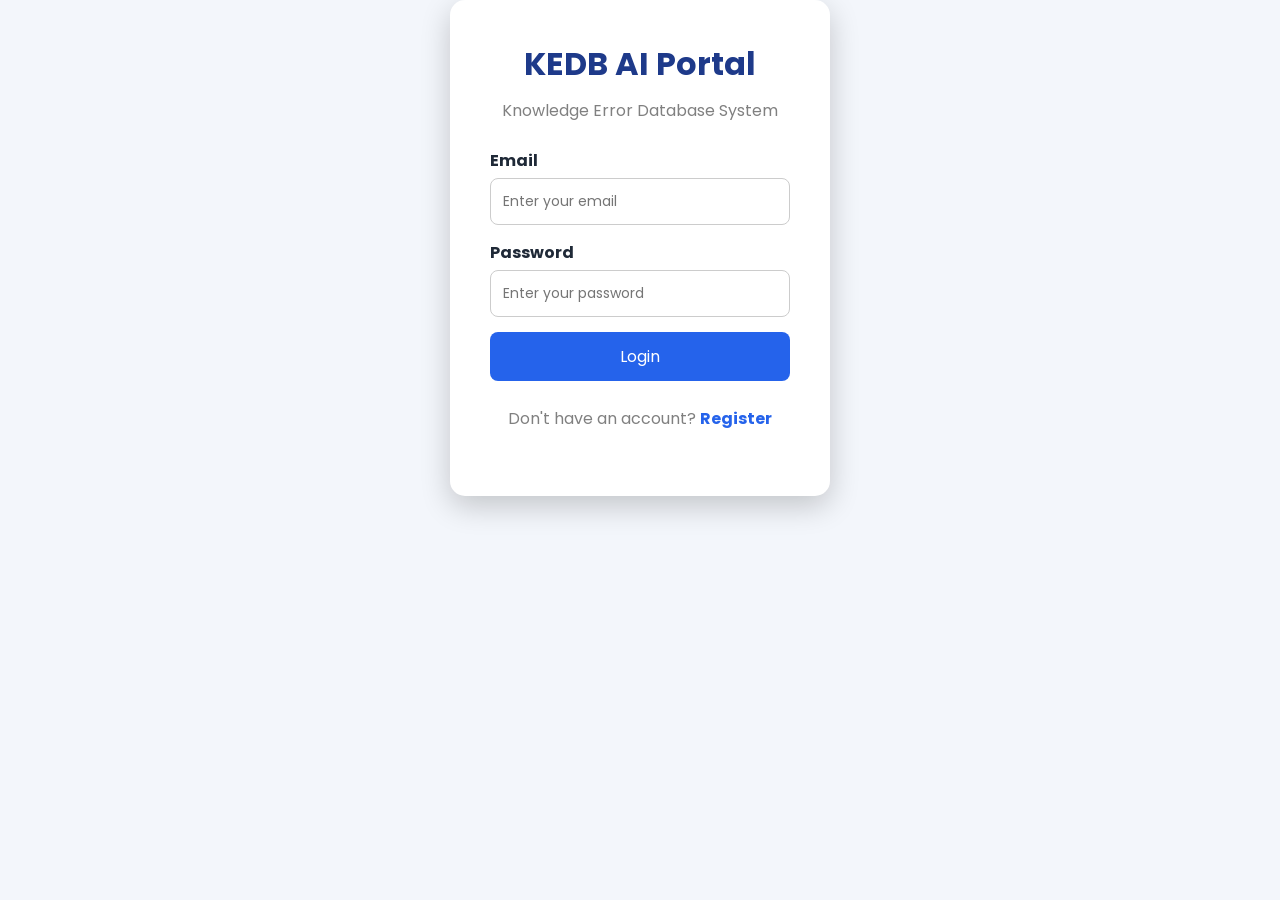
<file: frontend/index.html>
<!DOCTYPE html>
<html lang="en">
<head>
    <meta charset="UTF-8">
    <meta name="viewport" content="width=device-width, initial-scale=1.0">
    <title>KEDB AI Portal</title>

    <link rel="stylesheet" href="style.css">
</head>
<body>
    <div class="login-container">
        <div class="login-card">
            <h1>KEDB AI Portal</h1>
            <p>Knowledge Error Database System</p>
            <form id="loginForm" onsubmit="login(event)">
                <label>Email</label>
                <input type="email" id="email" placeholder="Enter your email" required>
                <label>Password</label>
                <input type="password" id="password" placeholder="Enter your password" required>
                <button type="submit">Login</button>
            </form>
            
            <p id="message"></p>

            <p class="register-link">
                Don't have an account?
                <a href="register.html">Register</a>
            </p>
        </div>
    </div>
    <script src="app.js"></script>
</body>
</html>
</file>
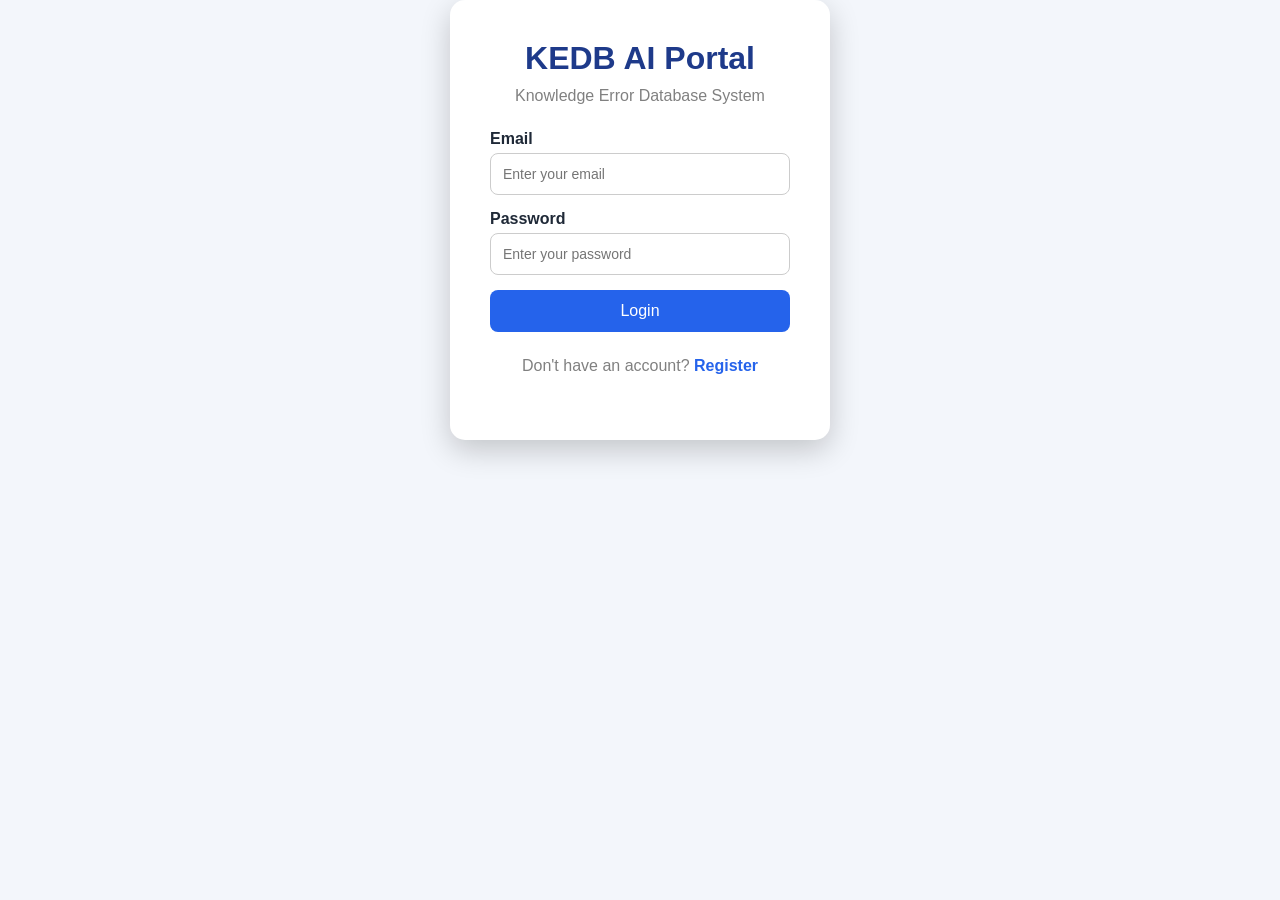
<file: frontend/categories.html>
<!DOCTYPE html>
<html lang="en">
<head>
    <meta charset="UTF-8">
    <meta name="viewport" content="width=device-width, initial-scale=1.0">
    <title>Categories</title>

    <link rel="stylesheet" href="style.css">

    <link
        href="https://cdnjs.cloudflare.com/ajax/libs/font-awesome/6.7.2/css/all.min.css"
        rel="stylesheet"
    >
</head>

<body onload="loadCategoriesPage()">

    <div class="layout">

        <!-- Sidebar -->

        <aside class="sidebar">

            <div class="logo">
                <i class="fa-solid fa-database"></i>
                <span>KEDB AI</span>
            </div>

            <nav>

                <a href="dashboard.html">
                    <i class="fa-solid fa-house"></i>
                    Dashboard
                </a>

                <a href="known_errors.html">
                    <i class="fa-solid fa-triangle-exclamation"></i>
                    Known Errors
                </a>

                <a href="categories.html" class="active">
                    <i class="fa-solid fa-folder"></i>
                    Categories
                </a>

            </nav>

            <button class="logout-btn" onclick="logout()">
                Logout
            </button>

        </aside>


        <!-- Main Content -->

        <main class="content">

            <header class="topbar">

                <div>

                    <h1>Categories</h1>

                    <p>
                        Manage all KEDB Categories
                    </p>

                </div>

                <button class="primary-btn" onclick="openCategoryModal()">

                    <i class="fa-solid fa-plus"></i>

                    Add Category

                </button>

            </header>


            <!-- Search -->

            <section class="search-section">

                <input
                    type="text"
                    id="categorySearch"
                    placeholder="Search Category..."
                    onkeyup="filterCategories()"
                >

            </section>


            <!-- Table -->

            <section class="table-card">

                <table>

                    <thead>

                        <tr>

                            <th>Name</th>

                            <th>Description</th>

                            <th>Actions</th>

                        </tr>

                    </thead>

                    <tbody id="categoriesTable">

                    </tbody>

                </table>

            </section>

        </main>

    </div>



    <!-- ===========================
        ADD / EDIT CATEGORY MODAL
    =========================== -->

    <div class="modal" id="categoryModal">

        <div class="modal-content">

            <div class="modal-header">

                <h2 id="categoryModalTitle">Add Category</h2>

                <span class="close" onclick="closeCategoryModal()">&times;</span>

            </div>

            <form id="categoryForm" onsubmit="saveCategory(event)">

                <div class="form-grid">

                    <div class="form-group">

                        <label>Category Name</label>

                        <input type="text" id="categoryName" required>

                    </div>

                    <div class="form-group">

                        <label>Description</label>

                        <textarea id="categoryDescription" rows="5" required></textarea>

                    </div>

                </div>

                <div class="modal-footer">

                    <button type="button" class="secondary-btn" onclick="closeCategoryModal()"> Cancel </button>

                    <button type="submit" class="primary-btn" id="categorySaveBtn" >Save Category </button>

                </div>

            </form>

        </div>

    </div>

    <script src="app.js"></script>

</body>
</html>
</file>
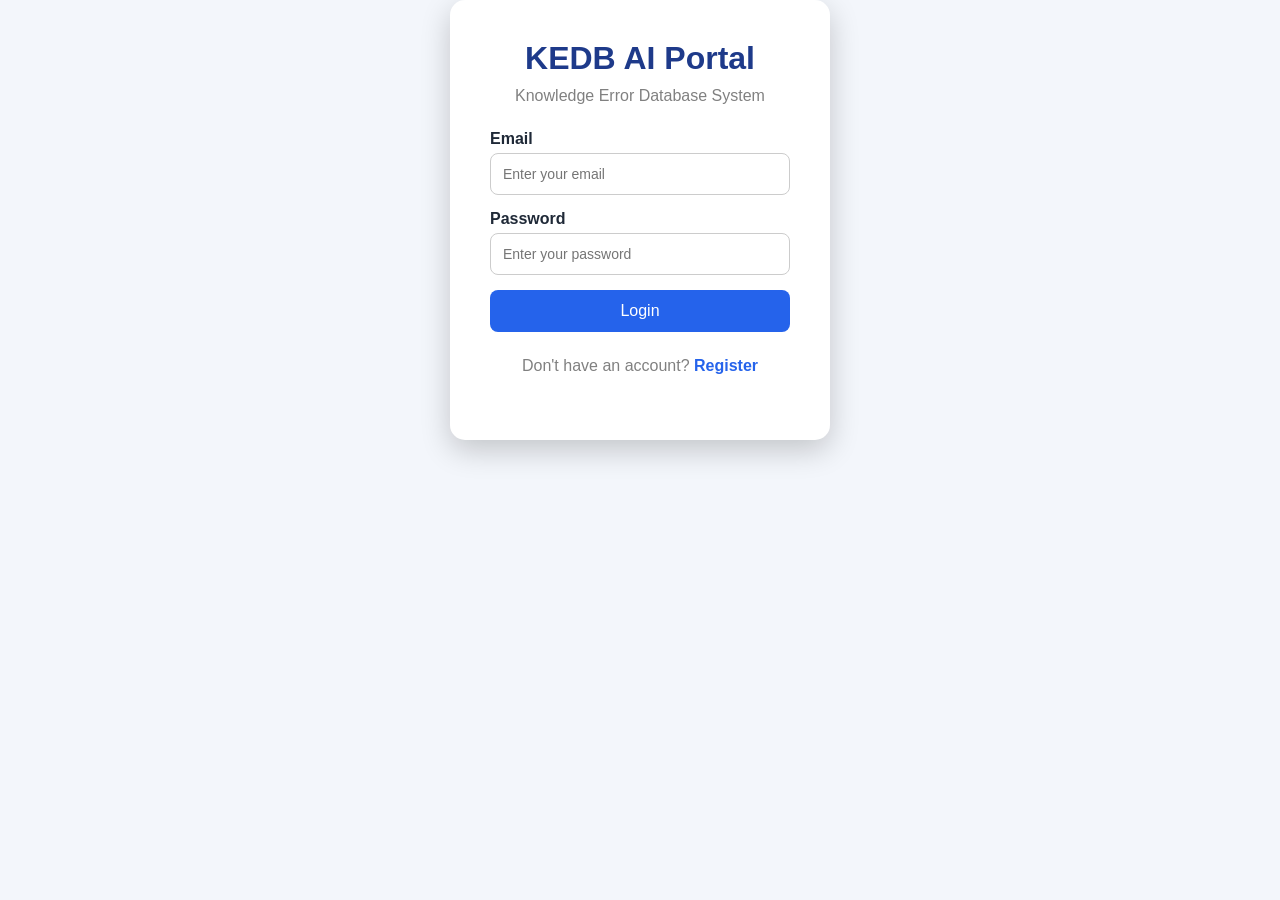
<file: frontend/dashboard.html>
<!DOCTYPE html>
<html lang="en">

<head>

    <meta charset="UTF-8">
    <meta name="viewport" content="width=device-width, initial-scale=1.0">

    <title>KEDB AI Dashboard</title>

    <link rel="stylesheet" href="style.css">

    <link href="https://cdnjs.cloudflare.com/ajax/libs/font-awesome/6.7.2/css/all.min.css" rel="stylesheet">

</head>

<body onload="loadDashboard()">

<div class="layout">

    <!-- ================= Sidebar ================= -->

    <aside class="sidebar">

        <div class="logo">

            <i class="fa-solid fa-database"></i>

            <span>KEDB AI</span>

        </div>

        <nav>

            <a href="dashboard.html" class="active">

                <i class="fa-solid fa-house"></i>

                Dashboard

            </a>

            <a href="known_errors.html">

                <i class="fa-solid fa-triangle-exclamation"></i>

                Known Errors

            </a>

            <a href="categories.html">

                <i class="fa-solid fa-folder"></i>

                Categories

            </a>

        </nav>

        <button class="logout-btn" onclick="logout()">

            <i class="fa-solid fa-right-from-bracket"></i>

            Logout

        </button>

    </aside>

    <!-- ================= Main ================= -->

    <main class="content">

        <header class="topbar">

            <div>

                <h1>Dashboard</h1>

                <p>

                    Welcome back,

                    <span id="username"></span>

                    👋

                </p>

            </div>

        </header>

                <!-- Statistics -->

        <section class="stats">

            <div class="card">

                <div>

                    <h3>Known Errors</h3>

                    <h1 id="totalErrors">0</h1>

                </div>

                <i class="fa-solid fa-circle-exclamation icon blue"></i>

            </div>

            <div class="card">

                <div>

                    <h3>Categories</h3>

                    <h1 id="totalCategories">0</h1>

                </div>

                <i class="fa-solid fa-folder-open icon green"></i>

            </div>

            <div class="card">

                <div>

                    <h3>Open Issues</h3>

                    <h1 id="openIssues">0</h1>

                </div>

                <i class="fa-solid fa-bug icon orange"></i>

            </div>

            <div class="card">

                <div>

                    <h3>Resolved</h3>

                    <h1 id="resolvedIssues">0</h1>

                </div>

                <i class="fa-solid fa-circle-check icon purple"></i>

            </div>

        </section>

        <section class="ai-card">

            <div>

                <h2>🤖 AI Assistant</h2>

                <p>

                    Ask the AI to diagnose production issues.

                </p>

            </div>

            <div class="ai-search">

                <input
                    id="question"
                    type="text"
                    placeholder="Describe an issue..."
                >

                <button onclick="askAI()">
                    <i class="fa-solid fa-paper-plane"></i>
                    Ask AI

                </button>
            </div>

            <div id="aiResponse"></div>

        </section>

        <section class="table-card">

            <div class="table-header">
                <div>
                    <h2>Known Errors</h2>
                </div>

                <button class="table-btn" onclick="window.location.href='known_errors.html'">
                    View All
                </button>
            </div>

            <table>

                <thead>

                    <tr>

                    <th>Error</th>

                    <th>Category</th>

                    <th>Status</th>

                    <th></th>

                    </tr>

                </thead>

                <tbody id="recentErrorsTable"></tbody>

            </table>

        </section>

    </main>

</div>
<div id="viewModal" class="modal">
    <div class="modal-content">
        <div class="modal-header">
            <h2 id="modalTitle">Known Error</h2>
            <span class="close" onclick="closeViewModal()">&times;</span>
        </div>
        <div id="modalBody" class="modal-body">

        </div>
    </div>
</div>

<script src="app.js"></script>

</body>

</html>
</file>
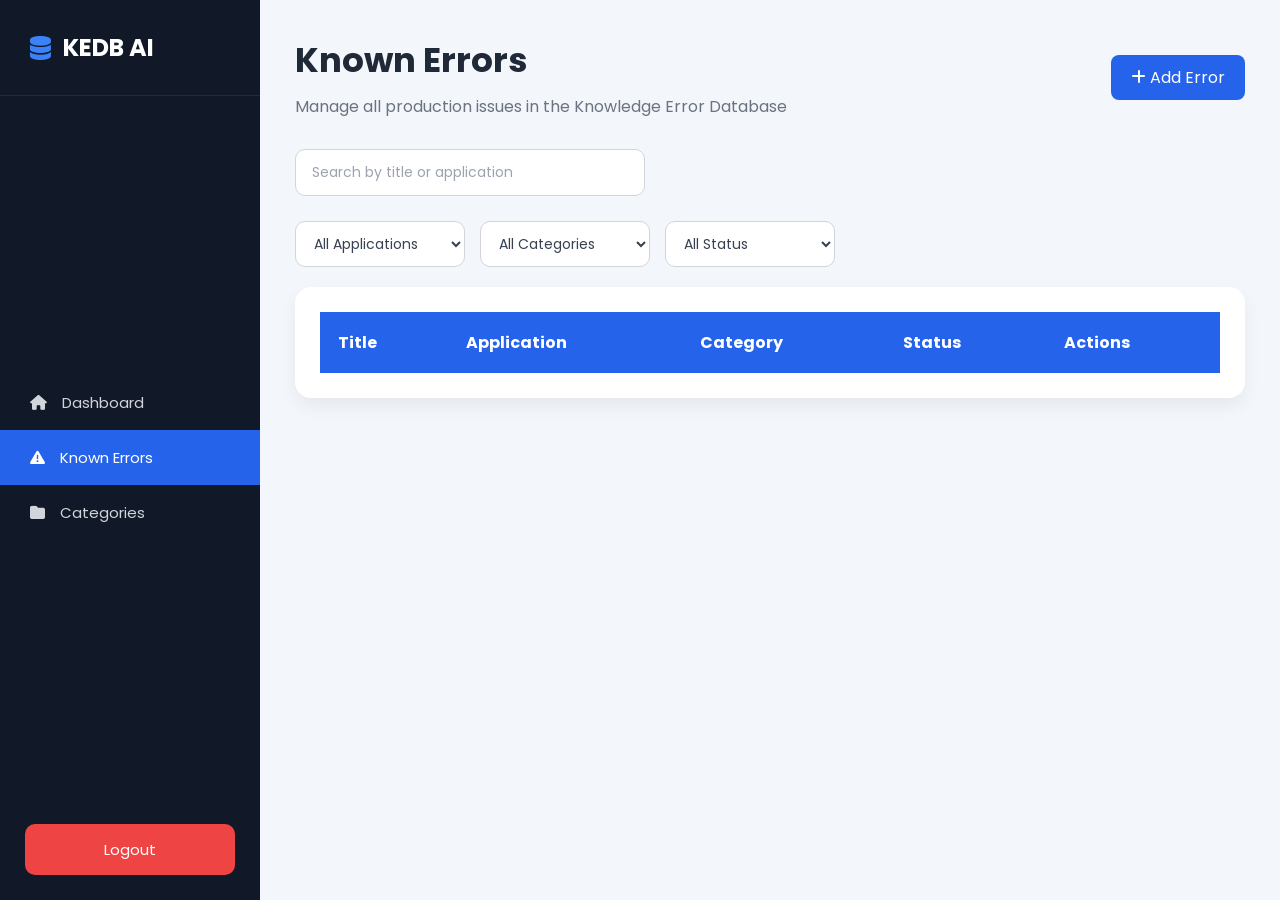
<file: frontend/known_errors.html>
<!DOCTYPE html>
<html lang="en">
<head>
    <meta charset="UTF-8">
    <meta name="viewport" content="width=device-width, initial-scale=1.0">
    <title>Known Errors</title>
    <link rel="stylesheet" href="style.css">
    <link href="https://cdnjs.cloudflare.com/ajax/libs/font-awesome/6.7.2/css/all.min.css" rel="stylesheet">
</head>
<body onload="loadKnownErrors()">
    <div class="layout">
        <aside class="sidebar">
            <div class="logo">
                <i class="fa-solid fa-database"></i>
                <span>KEDB AI</span>
            </div>
            <nav>

                <a href="dashboard.html">

                    <i class="fa-solid fa-house"></i>

                    Dashboard

                </a>

                <a href="known_errors.html" class="active">

                    <i class="fa-solid fa-triangle-exclamation"></i>

                    Known Errors

                </a>

                <a href="categories.html">

                    <i class="fa-solid fa-folder"></i>

                    Categories

                </a>
            </nav>

            <button class="logout-btn" onclick="logout()">
                Logout
            </button>
        </aside>

        <main class="content">
            <header class="topbar">
                <div>
                    <h1>Known Errors</h1>
                    <p> Manage all production issues in the Knowledge Error Database</p>
                </div>

                <button class="primary-btn" onclick="openAddModal()">
                    <i class="fa-solid fa-plus"></i>
                    Add Error
                </button>
            </header>

            <section class="search-section">
                <input type="text" id="search" placeholder="Search by title or application" onkeyup="filterErrors()">
            </section>

            <section class="filters">
                <select id="applicationFilter" onchange="filterByApplication()">
                    <option value="">All Applications</option>
                </select>

                <select id="categoryFilter" onchange="filterCategory()">
                    <option value="">All Categories</option>
                </select>

                <select id="statusFilter" onchange="filterStatus()">
                    <option value="">All Status</option>
                    <option>Open</option>
                    <option>Resolved</option>
                    <option>In Progress</option>
                </select>
            </section>

            <section class="table-card">
                <table>
                    <thead>
                        <tr>
                            <th>Title</th>
                            <th>Application</th>
                            <th>Category</th>
                            <th>Status</th>
                            <th>Actions</th>
                        </tr>
                    </thead>
                    <tbody id="knownErrorsTable"></tbody>
                </table>
            </section>
        </main>
    </div>

    <div class="modal" id="addModal">

        <div class="modal-content add-error-modal">

            <div class="modal-header">
                <h2>Add Known Error</h2>
                <span class="close" onclick="closeAddModal()">&times;</span>
            </div>

            <form id="addErrorForm" onsubmit="createKnownError(event)">

                <div class="form-grid">
                    <!-- Error Title -->
                     <div class="form-group">

                        <label for="title">Error Title</label>
                        <input type="text" id="title" placholder="Enter the error title" required>

                     </div>

                     <!-- Application -->
                      <div class="form-group">
                        <label for="application">Application</label>
                        <input type="text" id="application" placeholder="Enter the application name" required>

                      </div>

                      <!-- Category -->
                       <div class="form-group full width">
                            <label for="category">Category</label>
                            <select id="category" required>
                                <option value="">
                                    Select a category
                                </option>
                            </select>
                       </div>

                       <!-- ssymptoms -->
                        <div class="form-group">
                            <label for="ssymptoms">Symptoms</label>

                            <textarea id="symptoms" placeholder="Describe the symptoms" rows="4" required></textarea>

                        </div>

                        <!-- root cause -->
                         <div class="form-group">
                            <label for="rootCause">Root Cause</label>
                            <textarea id="rootCause" placeholder="Describe the root cause" rows="4" required></textarea>

                         </div>

                         <!-- workaround -->
                          <div class="form-group">
                                <label for="workaround">Workaround</label>
                                <textarea id="workaround" placeholder="Enter a temporary workaround" rows="4" required></textarea>

                          </div>

                          <!-- resolution -->
                           <div class="form-group">
                                <label for="resolution">Resolution</label>
                                <textarea id="resolution" placeholder="Describe the permanant resolution" rows="4" required></textarea>

                           </div>
                </div>

                <div class="modal-footer">

                    <button
                        type="button"
                        class="secondary-btn"
                        onclick="closeAddModal()"
                    >
                        Cancel
                    </button>

                    <button
                        type="submit"
                        class="primary-btn"
                    >
                        Save Known Error
                    </button>

                </div>

            </form>

        </div>

    </div>

    <div class="modal" id="viewModal">

        <div class="modal-content view-error-modal">

            <div class="modal-header">
                
                <div>
                    <p class="modal-subtitle">Known Error Details</p>
                    <h2 id="modalTitle">Known Error</h2>
                </div>

                <button type="button" class="close" onclick="closeViewModal()" aria-label="Close">
                    &times;
                </button>
            </div>

            <div id="modalBody" class="view-modal-body"></div>

        </div>

    </div>

    <script src="app.js"></script>

</body>
</html>
</file>
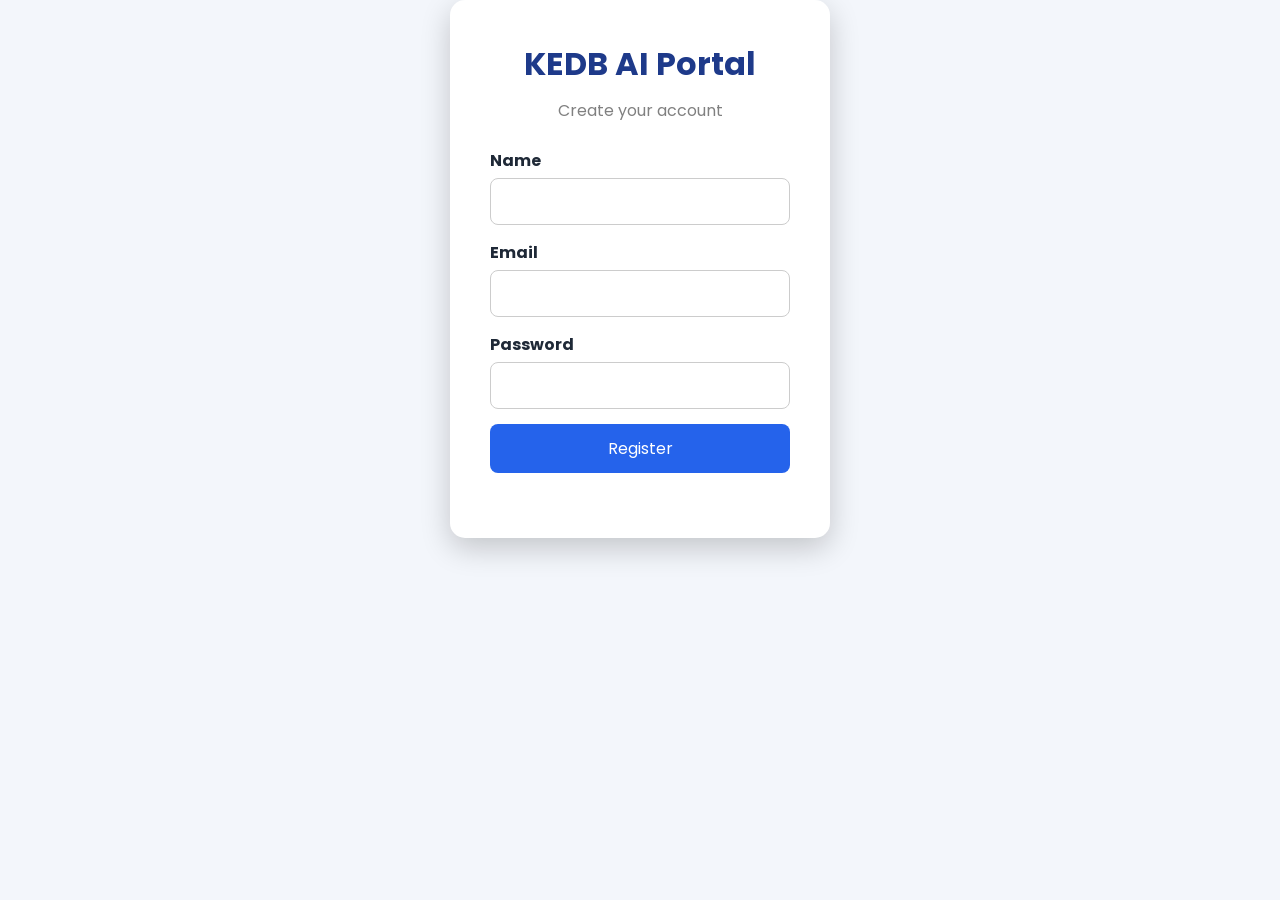
<file: frontend/register.html>
<!DOCTYPE html>
<html lang="en">
<head>
    <meta charset="UTF-8">
    <meta name="viewport" content="width=device-width, initial-scale=1.0">
    <title>KEDB AI Portal - Register</title>
    <link rel="stylesheet" href="style.css">
</head>

<body>
    <div class="login-container">
        <div class="login-card">
            <h1>KEDB AI Portal</h1>
            <p>Create your account</p>

            <form onsubmit="registerUser(event)">
                <label>Name</label>
                <input type="text" id="name">

                <label>Email</label>
                <input type="text" id="email">

                <label>Password</label>
                <input type="password" id="password">

                <button type="submit">Register</button>
            </form>

            <p id="message"></p>
        </div>
    </div>
    
    <script src="app.js"></script>
</body>
</html>
</file>
<file: frontend/style.css>
/* ==========================
   GOOGLE FONT
========================== */

@import url('https://fonts.googleapis.com/css2?family=Poppins:wght@300;400;500;600;700&display=swap');

*{
    margin:0;
    padding:0;
    box-sizing:border-box;
    font-family:'Poppins',sans-serif;
}

/* LOGIN  */

.login-container{
    width: 100%;
    display:flex;
    justify-content:center;
}

.login-card{
    background:white;
    padding:40px;
    width:380px;
    border-radius:15px;
    box-shadow:0px 10px 30px rgba(0,0,0,0.2);
}

.login-card h1{
    text-align: center;
    color: #1e3a8a;
    margin-bottom: 10px;
}

.login-card p{
    text-align: center;
    color:gray;
    margin-bottom:25px;
}

form{
    display:flex;
    flex-direction:column;
}

label{
    margin-bottom:5px;
    font-weight: bold;
}

input{
    padding:12px;
    margin-bottom: 15px;
    border:1px solid #ccc;
    border-radius: 8px;
    font-size: 14px;
}

button{
    padding:12px;
    background:#2563eb;
    color:white;
    border:none;
    border-radius: 8px;
    cursor:pointer;
    font-size: 16px;
}

button:hover{
    background: #1d4ed8;
}

#message{
    margin-top: 15px;
    color:red;
}

/* Register */

.register-link{
    text-align:center;
    margin-top:20px;
    color:#555;
}

.register-link a {
    color:#2563eb;
    text-decoration:none;
    font-weight:bold;
}

.register-link a:hover{
    text-decoration:underline;
}

/* ==========================
   BODY
========================== */

body{

    background:#f3f6fb;

    color:#1f2937;

}

/* ==========================
   LAYOUT
========================== */

.layout{

    display:flex;

    min-height:100vh;

}

/* ==========================
   SIDEBAR
========================== */

.sidebar{

    width:260px;

    background:#111827;

    color:white;

    display:flex;

    flex-direction:column;

    justify-content:space-between;

    position:fixed;

    left:0;

    top:0;

    bottom:0;

}

/* ==========================
LOGO
========================== */

.logo{

    padding:30px;

    font-size:24px;

    font-weight:700;

    display:flex;

    align-items:center;

    gap:12px;

    border-bottom:1px solid rgba(255,255,255,.08);

}

.logo i{

    color:#3b82f6;

}

/* ==========================
MENU
========================== */

.sidebar nav{

    display:flex;

    flex-direction:column;

    margin-top:20px;

}

.sidebar nav a{

    text-decoration:none;

    color:#d1d5db;

    padding:16px 30px;

    transition:.3s;

    display:flex;

    gap:15px;

    align-items:center;

    font-size:15px;

}

.sidebar nav a:hover{

    background:#1f2937;

    color:white;

}

.sidebar nav a.active{

    background:#2563eb;

    color:white;

}

/* ==========================
LOGOUT
========================== */

.logout-btn{

    margin:25px;

    border:none;

    background:#ef4444;

    color:white;

    padding:14px;

    border-radius:10px;

    cursor:pointer;

    font-size:15px;

    transition:.3s;

}

.logout-btn:hover{

    background:#dc2626;

}

/* ==========================
CONTENT
========================== */

.content{

    margin-left:260px;

    width:calc(100% - 260px);

    padding:35px;

}

/* ==========================
TOPBAR
========================== */

.topbar{

    display:flex;

    justify-content:space-between;

    align-items:center;

    margin-bottom:30px;

}

.topbar h1{

    font-size:34px;

    font-weight:700;

}

.topbar p{

    color:#6b7280;

    margin-top:8px;

}

/* ==========================
STAT CARDS
========================== */

.stats{

    display:grid;

    grid-template-columns:repeat(4,1fr);

    gap:20px;

    margin-bottom:35px;

}

.card{

    background:white;

    border-radius:16px;

    padding:25px;

    display:flex;

    justify-content:space-between;

    align-items:center;

    box-shadow:0 8px 18px rgba(0,0,0,.06);

    transition:.3s;

}

.card:hover{

    transform:translateY(-6px);

}

.card h3{

    color:#6b7280;

    font-size:14px;

    margin-bottom:10px;

}

.card h1{

    font-size:34px;

}

.icon{

    font-size:34px;

}

.blue{

    color:#2563eb;

}

.green{

    color:#16a34a;

}

.orange{

    color:#f97316;

}

.purple{

    color:#9333ea;

}

/* ==========================
AI CARD
========================== */

.ai-card{

    background:white;

    border-radius:16px;

    padding:30px;

    margin-bottom:35px;

    box-shadow:0 8px 18px rgba(0,0,0,.06);

}

.ai-card h2{

    margin-bottom:8px;

}

.ai-card p{

    color:#6b7280;

    margin-bottom:20px;

}

.ai-search{

    display:flex;

    gap:15px;

}

.ai-search input{

    flex:1;

    padding:16px;

    border:1px solid #d1d5db;

    border-radius:10px;

    font-size:15px;

}

.ai-search input:focus{

    outline:none;

    border:1px solid #2563eb;

}

.ai-search button{

    background:linear-gradient(135deg,#2563EB,#4F46E5);

    color:white;

    border:none;

    padding:16px 32px;

    border-radius:12px;

    font-weight:600;

    cursor:pointer;

    transition:.3s;

    box-shadow:0 6px 18px rgba(37,99,235,.25);

}

.ai-search button{

    background:linear-gradient(135deg,#2563EB,#4F46E5);

    color:white;

    border:none;

    padding:16px 32px;

    border-radius:12px;

    font-weight:600;

    cursor:pointer;

    transition:.3s;

    box-shadow:0 6px 18px rgba(37,99,235,.25);

}


.ai-search button:hover{

    transform:translateY(-2px);

    box-shadow:0 10px 22px rgba(37,99,235,.35);

}

/* ==========================
TABLE
========================== */

.table-card{

    background:white;

    border-radius:16px;

    padding:25px;

    box-shadow:0 8px 18px rgba(0,0,0,.06);

}


.table-header{

    display:flex;

    justify-content:space-between;

    align-items:center;

    margin-bottom:20px;

}

.table-header h2{

    font-size:28px;

    margin-bottom:4px;

}

.table-btn{

    background:#2563EB;

    color:white;

    border:none;

    padding:10px 18px;

    border-radius:10px;

    cursor:pointer;

    font-weight:600;

    transition:.3s;

}

.table-btn:hover{

    background:#1D4ED8;

}
table{

    width:100%;

    border-collapse:collapse;

}

thead{

    background:#2563eb;

    color:white;

}

th{

    padding:18px;

    text-align:left;

}

td{

    padding:18px;

    border-bottom:1px solid #e5e7eb;

}

tbody tr{

    transition:.25s;

}

tbody tr:hover{

    background:#f9fafb;

}

/* ==========================
STATUS BADGES
========================== */

.status-open{

    background:#fef3c7;

    color:#b45309;

    padding:7px 15px;

    border-radius:30px;

    font-size:13px;

}

.status-resolved{

    background:#dcfce7;

    color:#15803d;

    padding:7px 15px;

    border-radius:30px;

    font-size:13px;

}

.status-progress{

    background:#dbeafe;

    color:#1d4ed8;

    padding:7px 15px;

    border-radius:30px;

    font-size:13px;

}

/* ==========================
RESPONSIVE
========================== */

@media(max-width:1100px){

.stats{

grid-template-columns:repeat(2,1fr);

}

}

@media(max-width:768px){

.sidebar{

display:none;

}

.content{

margin-left:0;

width:100%;

padding:20px;

}

.stats{

grid-template-columns:1fr;

}

.ai-search{

flex-direction:column;

}

}


.table-btn{

    background:#2563eb;

    color:white;

    border:none;

    padding:8px 18px;

    border-radius:8px;

    cursor:pointer;

    transition:.3s;

}

.table-btn:hover{

    background:#1d4ed8;

}

/* ===========================================
   MODAL
=========================================== */

.modal{

    display:none;

    position:fixed;

    top:0;

    left:0;

    width:100%;

    height:100%;

    background:rgba(0,0,0,.55);

    backdrop-filter:blur(4px);

    z-index:999;

    justify-content:center;

    align-items:center;

}

/* ===========================================
   MODAL BOX
=========================================== */

.modal-content{

    background:#ffffff;

    width:700px;

    max-width:90%;

    border-radius:16px;

    box-shadow:0 15px 45px rgba(0,0,0,.25);

    animation:popup .25s ease;

    overflow:hidden;

}

/* ===========================================
   HEADER
=========================================== */

.modal-header{

    background:#2563eb;

    color:white;

    display:flex;

    justify-content:space-between;

    align-items:center;

    padding:20px 25px;

}

.modal-header h2{

    font-size:24px;

    font-weight:600;

}

.close{

    font-size:30px;

    cursor:pointer;

    transition:.3s;

}

.close:hover{

    transform:rotate(90deg);

}

/* ===========================================
   FORM
=========================================== */

#addErrorForm{

    display:flex;

    flex-direction:column;

    flex:1;

    min-height:0;

    overflow:hidden;

}

#addErrorForm input,

#addErrorForm select,

#addErrorForm textarea{

    width:100%;

    padding:14px;

    border:1px solid #d1d5db;

    border-radius:10px;

    font-size:15px;

    transition:.25s;

    resize:vertical;

}

#addErrorForm textarea{

    min-height:90px;

}

#addErrorForm input:focus,

#addErrorForm textarea:focus,

#addErrorForm select:focus{

    outline:none;

    border-color:#2563eb;

    box-shadow:0 0 0 3px rgba(37,99,235,.15);

}

/* ===========================================
   BUTTON
=========================================== */

#addErrorForm button{

    margin-top:10px;

    padding:15px;

    background:#2563eb;

    color:white;

    border:none;

    border-radius:10px;

    font-size:16px;

    font-weight:600;

    cursor:pointer;

    transition:.3s;

}

#addErrorForm button:hover{

    background:#1d4ed8;

}

/* ===========================================
   POPUP ANIMATION
=========================================== */

@keyframes popup{

    from{

        transform:translateY(-40px);

        opacity:0;

    }

    to{

        transform:translateY(0);

        opacity:1;

    }

}

/* ===========================================
   RESPONSIVE
=========================================== */

@media(max-width:768px){

    .modal-content{

        width:95%;

    }

    .modal-header h2{

        font-size:20px;

    }

}

.view-btn,
.edit-btn,
.delete-btn{

border:none;

padding:9px 12px;

border-radius:8px;

cursor:pointer;

margin-right:8px;

color:white;

transition:.3s;

}

.view-btn{

background:#2563eb;

}

.edit-btn{

background:#f59e0b;

}

.delete-btn{

background:#ef4444;

}

.view-btn:hover{

background:#1d4ed8;

}

.edit-btn:hover{

background:#d97706;

}

.delete-btn:hover{

background:#dc2626;

}


/* ======================================================
   AI INCIDENT REPORT
====================================================== */

.ai-report{

    margin-top:30px;

    background:#ffffff;

    border-radius:18px;

    box-shadow:0 10px 25px rgba(0,0,0,.08);

    overflow:hidden;

    border:1px solid #eef2f7;

}

/* Header */

.report-header{

    display:flex;

    justify-content:space-between;

    align-items:center;

    padding:22px 28px;

    border-bottom:1px solid #edf2f7;

}

.report-header h3{

    font-size:24px;

    color:#111827;

    font-weight:700;

}

.match-badge{

    background:#FEF3C7;

    color:#92400E;

    padding:8px 18px;

    border-radius:30px;

    font-size:13px;

    font-weight:700;

}

/* ===========================================
TABLE
=========================================== */

.incident-table{

    width:100%;

    border-collapse:collapse;

}

.incident-table th{

    width:240px;

    padding:16px 24px;

    background:#f9fafb;

    color:#374151;

    font-size:15px;

    font-weight:600;

    border-bottom:1px solid #e5e7eb;

}

.incident-table td{

    padding:16px 24px;

    color:#111827;

    font-size:15px;

    border-bottom:1px solid #e5e7eb;

}

.incident-table tr:nth-child(even){

    background:#fcfcfd;

}

/* Highlight important rows */

.root-row{

    background:#FEF2F2 !important;

}

.action-row{

    background:#ECFDF5 !important;

}

.root-row th{

    color:#B91C1C;

}

.action-row th{

    color:#047857;

}

/* ===========================================
STATUS
=========================================== */

.status{

    display:inline-block;

    padding:7px 15px;

    border-radius:30px;

    font-size:13px;

    font-weight:700;

}

.status-open{

    background:#FFF7ED;

    color:#EA580C;

}

.status-progress{

    background:#DBEAFE;

    color:#2563EB;

}

.status-resolved{

    background:#DCFCE7;

    color:#15803D;

}

/* ===========================================
SUMMARY
=========================================== */

.summary-box{

    margin:25px;

    background:#EFF6FF;

    border-left:5px solid #2563EB;

    border-radius:12px;

    padding:20px;

}

.summary-box h4{

    color:#2563EB;

    margin-bottom:12px;

    font-size:18px;

}

.summary-box p{

    color:#374151;

    line-height:1.8;

    margin:0;

}

/* ===========================================
LOADING
=========================================== */

.loading{

    margin-top:25px;

    background:white;

    border-radius:18px;

    padding:40px;

    text-align:center;

    font-size:18px;

    color:#6B7280;

    box-shadow:0 10px 25px rgba(0,0,0,.08);

}

.add-error-modal{
    width:900px;
    max-width:95vw;

    max-height:90vh;

    display:flex;
    flex-direction:column;

    overflow:hidden;
}

.form-grid{
    display:grid;

    grid-template-columns:1fr 1fr;

    gap:22px;

    padding:30px;

    overflow-y:auto;

    flex:1;
}

.form-grid input,
.form-grid select,
.form-grid textarea{
    width:100%;
    padding:12px;
    border:1px solid #ddd;
    border-radius:8px;
    font-size:15px;
    box-sizing:border-box;
}

.form-grid textarea{
    resize:vertical;
    min-height:95px;
    max-height:160px;
}

.form-grid textarea:last-child{
    grid-column:1 / span 2;
}

.modal-footer{
    display:flex;
    justify-content:flex-end;
    gap:10px;
    padding:20px;
    border-top:1px solid #eee;
}

.secondary-btn{
    background:#e5e7eb;
    color:#111827;
    border:none;
    padding:10px 20px;
    border-radius:8px;
    cursor:pointer;
}

.primary-btn{
    background:#2563eb;
    color:white;
    border:none;
    padding:10px 20px;
    border-radius:8px;
    cursor:pointer;
}

.view-error-modal {
    width: min(760px, 92vw);
    max-height: 88vh;
    overflow: hidden;
    border-radius: 18px;
    background: #ffffff;
    box-shadow: 0 25px 70px rgba(0, 0, 0, 0.28);
}


/* Header */

.view-error-modal .modal-header {
    display: flex;
    align-items: center;
    justify-content: space-between;

    padding: 22px 28px;

    background: linear-gradient(
        135deg,
        #2f61c7,
        #244d9d
    );

    color: white;
}


.modal-subtitle {
    margin: 0 0 4px;

    font-size: 12px;

    font-weight: 500;

    letter-spacing: 0.8px;

    text-transform: uppercase;

    opacity: 0.75;
}


.view-error-modal .modal-header h2 {
    margin: 0;

    color: white;

    font-size: 25px;

    font-weight: 700;
}


.view-error-modal .close {
    width: 38px;
    height: 38px;

    display: flex;
    align-items: center;
    justify-content: center;

    border: none;

    border-radius: 10px;

    background: rgba(
        255,
        255,
        255,
        0.12
    );

    color: white;

    font-size: 27px;

    cursor: pointer;

    transition: 0.2s;
}


.view-error-modal .close:hover {
    background: rgba(
        255,
        255,
        255,
        0.24
    );
}


/* Scrollable content */

.view-modal-body {
    max-height: calc(88vh - 95px);

    overflow-y: auto;

    padding: 26px 28px 30px;

    background: #f7f9fc;
}


/* Category and Status */

.error-summary-grid {
    display: grid;

    grid-template-columns:
        repeat(2, 1fr);

    gap: 16px;

    margin-bottom: 20px;
}


.detail-card {
    padding: 17px 18px;

    border: 1px solid #e4e9f2;

    border-radius: 12px;

    background: white;
}


.detail-label {
    display: flex;

    align-items: center;

    gap: 8px;

    color: #718096;

    font-size: 13px;

    font-weight: 600;
}


.detail-label i {
    color: #3264c6;
}


.detail-value {
    margin: 9px 0 0;

    color: #26364d;

    font-size: 16px;

    font-weight: 650;
}


/* Status */

.status-detail {
    display: inline-block;

    margin-top: 10px;

    padding: 6px 13px;

    border-radius: 20px;

    font-size: 13px;

    font-weight: 650;
}


.status-detail.open {
    color: #b86519;

    background: #fff3e6;
}


.status-detail.resolved {
    color: #218654;

    background: #e9f8f0;
}


.status-detail.in-progress {
    color: #7653c5;

    background: #f1ecff;
}


/* Main information sections */

.detail-section {
    margin-top: 15px;

    padding: 18px 20px;

    border: 1px solid #e5eaf2;

    border-radius: 12px;

    background: white;
}


.detail-section-title {
    display: flex;

    align-items: center;

    gap: 9px;

    margin-bottom: 10px;

    color: #29415f;

    font-size: 15px;

    font-weight: 700;
}


.detail-section-title i {
    width: 28px;
    height: 28px;

    display: flex;

    align-items: center;

    justify-content: center;

    border-radius: 8px;

    color: #3264c6;

    background: #edf3ff;
}


.detail-section p {
    margin: 0;

    color: #526176;

    font-size: 15px;

    line-height: 1.65;

    white-space: pre-wrap;
}


/* Workaround */

.workaround-section {
    border-left:
        4px solid #f2a33a;
}


/* Resolution */

.resolution-section {
    border-left:
        4px solid #35a86b;
}


/* Mobile */

@media (max-width: 650px) {

    .view-error-modal {
        width: 94vw;
    }

    .view-error-modal .modal-header {
        padding: 18px;
    }

    .view-modal-body {
        padding: 18px;
    }

    .error-summary-grid {
        grid-template-columns: 1fr;
    }

}

#resolution {
    grid-column: 1 / -1;
}

.add-error-modal .modal-footer{
    flex-shrink:0;

    padding:16px 28px;

    background:#ffffff;

    border-top:1px solid #e5e7eb;
}

/* ===========================================
   RESPONSIVE ADD / EDIT ERROR MODAL
=========================================== */

@media (max-height: 750px){

    .add-error-modal{
        max-height:94vh;
    }

    .add-error-modal .modal-header{
        padding:15px 24px;
    }

    .add-error-modal .modal-header h2{
        font-size:21px;
    }

    .form-grid{
        padding:18px 24px;
        gap:13px;
    }

    .form-grid textarea{
        min-height:75px;
    }

    .add-error-modal .modal-footer{
        padding:13px 24px;
    }

}

/* Search Section */

.search-section{
    margin-top:25px;
    margin-bottom:10px;
}

.search-section input{
    width:350px;
    padding:12px 16px;

    border:1px solid #d1d5db;
    border-radius:10px;

    font-size:14px;
    color:#1f2937;

    outline:none;
    background:white;

    transition:0.3s ease;
}

.search-section input::placeholder{
    color:#9ca3af;
}

.search-section input:focus{
    border-color:#2563eb;
    box-shadow:0 0 0 3px rgba(37,99,235,0.15);
}

/* filters */

.filters{
    display:flex;
    gap:15px;

    margin-bottom:20px;
}

.filters select{
    width:170px;
    padding:11px 14px;
    border-radius:10px;
    border:1px solid #d1d5db;
    background:white;
    color:#374151;
    font-size:14px;
    cursor:pointer;
    outline:none;
    transition:0.3s ease;
}

.filters select:hover{
    border-color: #2563eb;
}

.filters select:focus{
    border-color:#2563eb;
    box-shadow:0 0 0 3px rgba(37,99,235,0.15);
}
</file>
